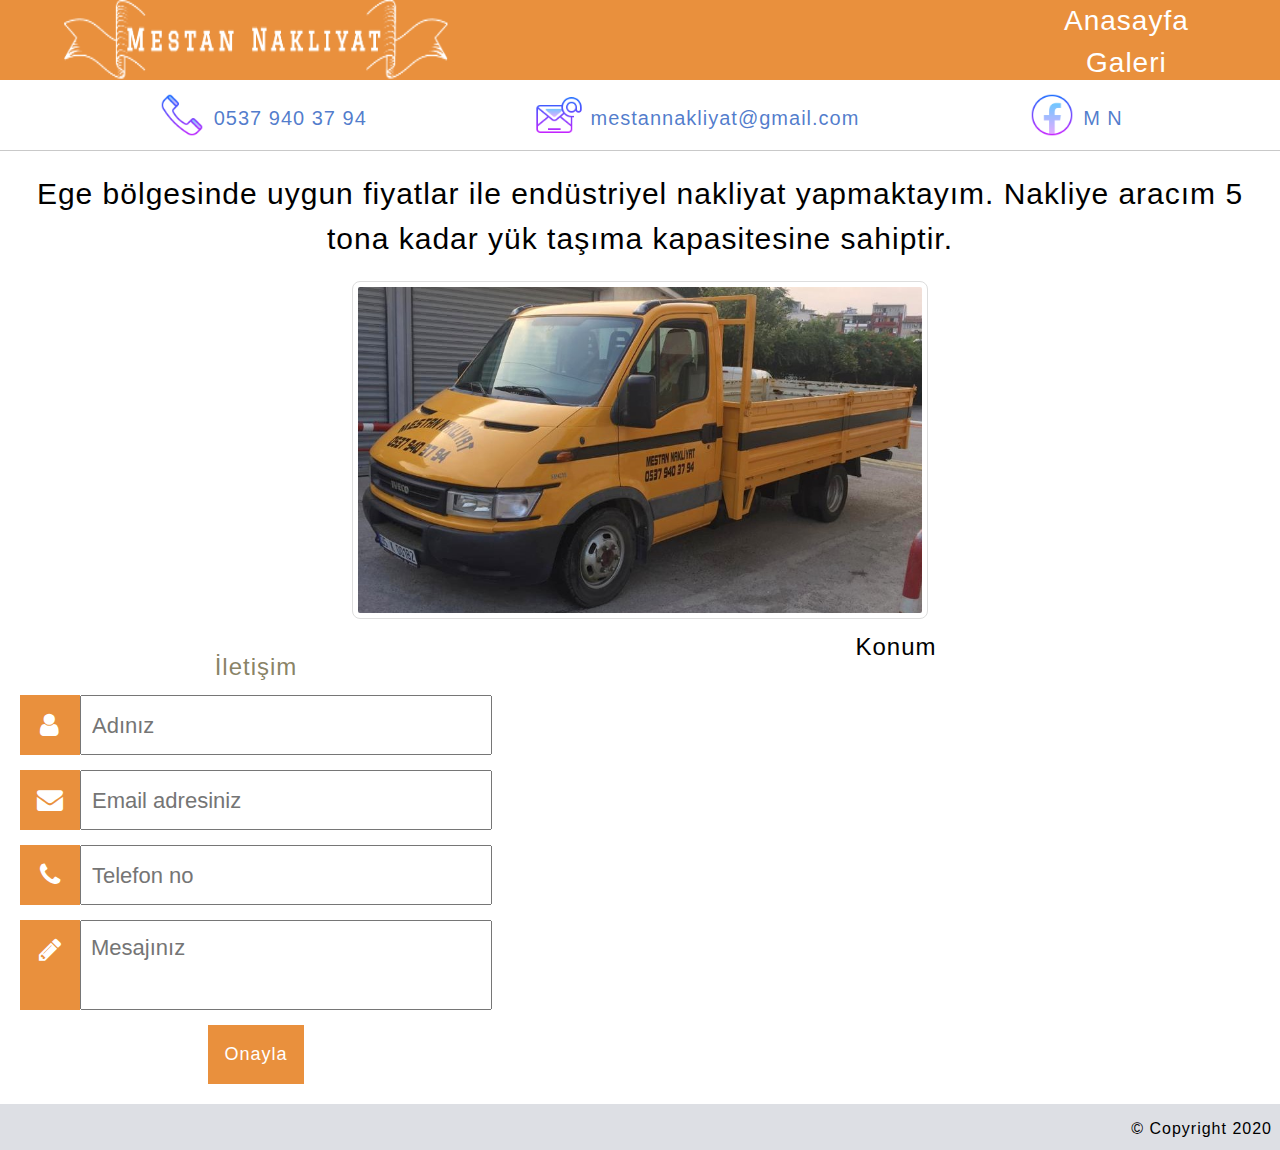
<file: index.html>
<!DOCTYPE html>
<html lang="tr">
  <head>
    <meta charset="UTF-8" />
    <meta name="viewport" content="width=device-width, initial-scale=1.0" />
    <meta http-equiv="X-UA-Compatible" content="ie=edge" />
    <title>Mestan Nakliyat</title>
    <link rel="stylesheet" href="https://www.w3schools.com/w3css/4/w3.css" />
    <link
      href="https://maxcdn.bootstrapcdn.com/font-awesome/4.7.0/css/font-awesome.min.css"
      rel="stylesheet"
      integrity="sha384-wvfXpqpZZVQGK6TAh5PVlGOfQNHSoD2xbE+QkPxCAFlNEevoEH3Sl0sibVcOQVnN"
      crossorigin="anonymous"
    />
    <link rel="stylesheet" href="./style/style.css" />
    <link
      href="https://fonts.googleapis.com/css2?family=Alegreya&display=swap"
      rel="stylesheet"
    />
  </head>
  <body>
    <nav class="navbar">
      <img class="siteLogo" src="./img/LogoMakr_2TomlQ.png" />
      <div class="navLinks">
        <a href="./index.html">Anasayfa</a>

        <a href="./galeri.html">Galeri</a>
      </div>
    </nav>

    <div class="contactCon">
      <div class="contactRow">
        <img class="contactIcon" src="./img/icons8-phone-64.png" />
        <a class="contactLink" href="tel:+905379403794">0537 940 37 94 </a>
      </div>

      <div class="contactRow">
        <img class="contactIcon" src="./img/icons8-email-64.png" />
        <a class="contactLink" href="mailto:wasdbaris222@example.com"
          >mestannakliyat@gmail.com</a
        >
      </div>

      <div class="contactRow">
        <img class="contactIcon" src="./img/icons8-facebook-64.png" />
        <a
          class="contactLink"
          href="https://www.facebook.com/Mestan-Nakliyat-102978598160911/"
          >M N</a
        >
      </div>
    </div>

    <div class="infoSection">
      <h2>
        Ege bölgesinde uygun fiyatlar ile endüstriyel nakliyat yapmaktayım.
        Nakliye aracım 5 tona kadar yük taşıma kapasitesine sahiptir.
      </h2>
    </div>

    <div class="content">
      <div class="imgSection">
        <img src="./img/3.jpg" />
      </div>

      <div class="contact">
        <div class="formSection">
          <form>
            <h3>İletişim</h3>
            <div class="setSpace">
              <i class="fa fa-user formIcons"></i>
              <input
                class="inputFields"
                type="text"
                placeholder="Adınız"
                name="name"
                required
              />
            </div>

            <div class="setSpace">
              <i class="fa fa-envelope formIcons"></i>
              <input
                class="inputFields"
                type="text"
                placeholder="Email adresiniz"
                name="email"
                required
              />
            </div>

            <div class="setSpace">
              <i class="fa fa-phone formIcons"></i>
              <input
                class="inputFields"
                type="tel"
                placeholder="Telefon no"
                name="phone"
              />
            </div>

            <div class="setSpace">
              <i class="fa fa-pencil formIcons"></i>
              <textarea
                required
                class="inputFields"
                name="message"
                rows="10"
                cols="40"
                placeholder="Mesajınız"
              ></textarea>
            </div>

            <button type="submit" class="formSubmitBtn">Onayla</button>
          </form>
        </div>

        <div class="mapSection">
          <h3>Konum</h3>
          <iframe
            src="https://www.google.com/maps/embed?pb=!1m18!1m12!1m3!1d3130.2051094784388!2d27.135291865729144!3d38.321080829663764!2m3!1f0!2f0!3f0!3m2!1i1024!2i768!4f13.1!3m3!1m2!1s0x14bbdfd0632e5ed3%3A0x313467fd50f90afe!2sSeramiksan!5e0!3m2!1sen!2str!4v1594769384771!5m2!1sen!2str"
            width="100%"
            height="400px"
            frameborder="0"
            style="border: 0"
            allowfullscreen=""
            aria-hidden="false"
            tabindex="0"
          ></iframe>
        </div>
      </div>
    </div>

    <footer><small>&copy; Copyright 2020</small></footer>
  </body>
</html>
</file>
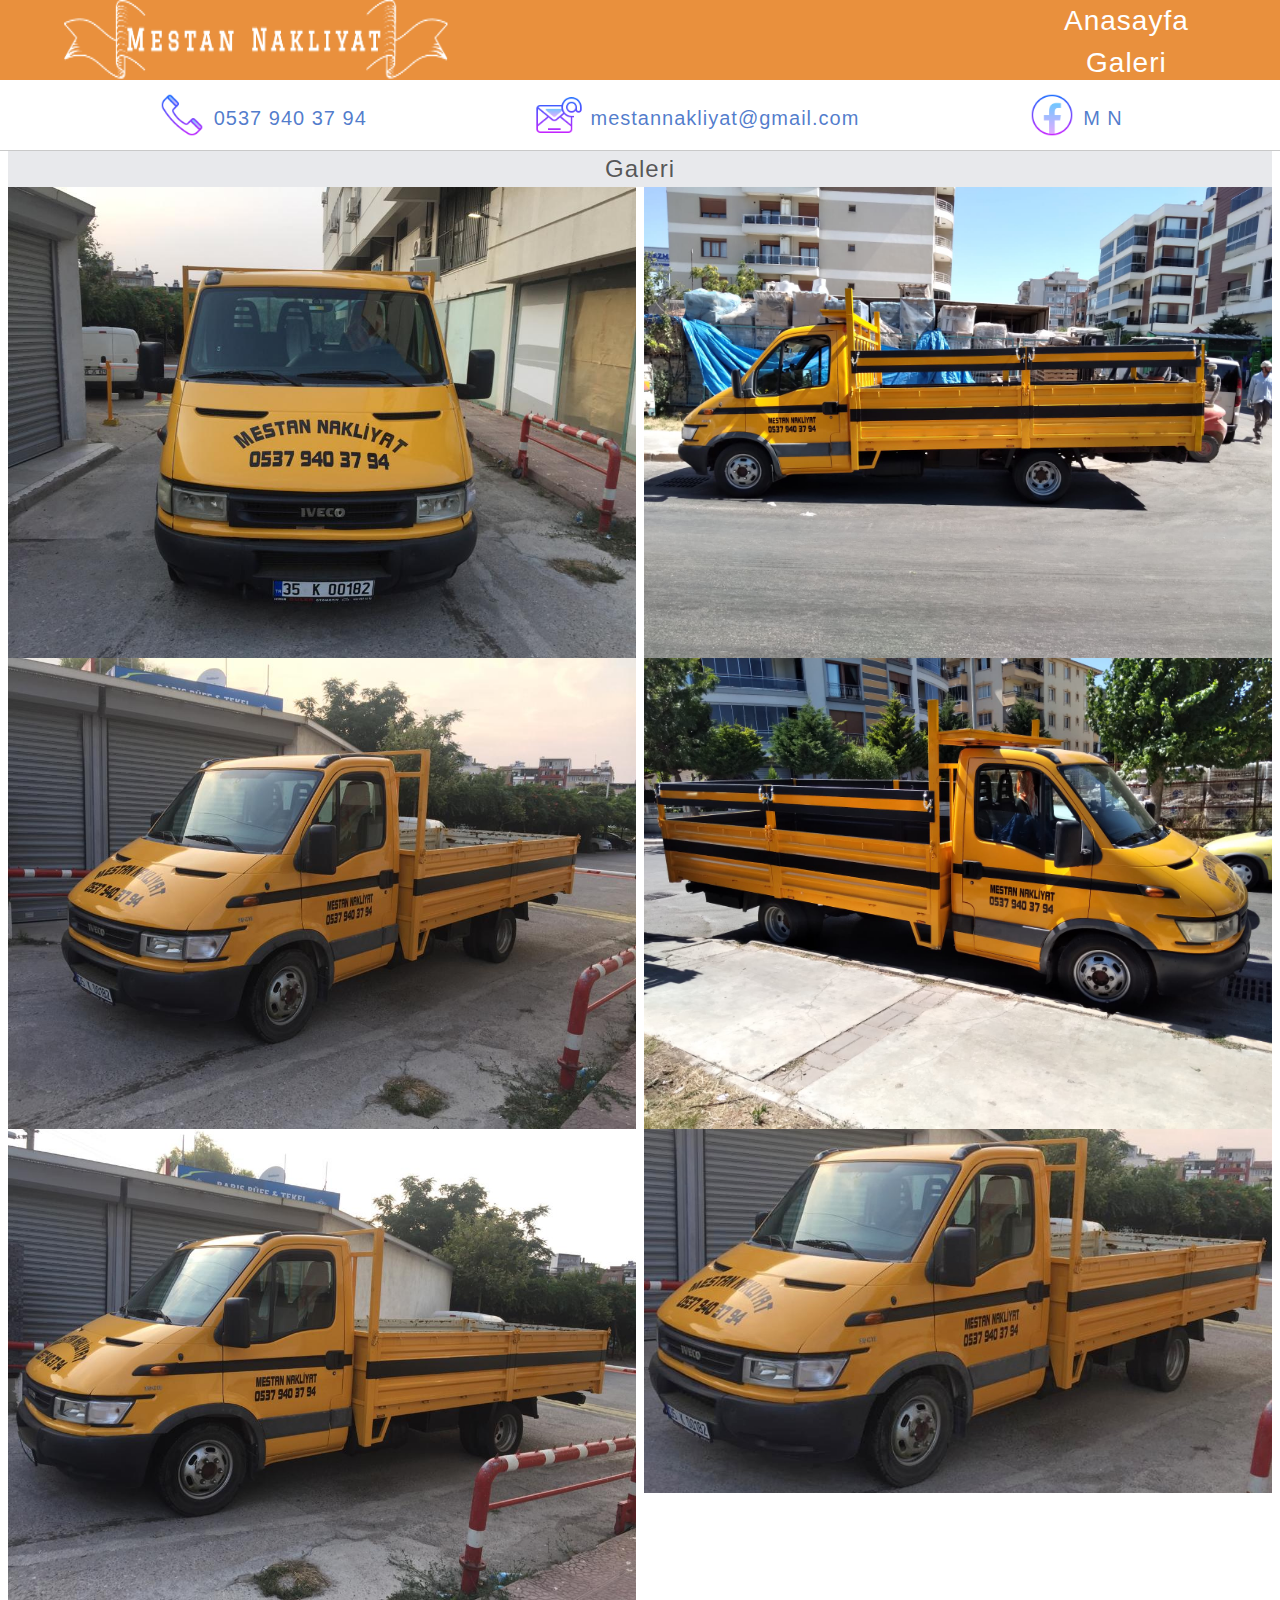
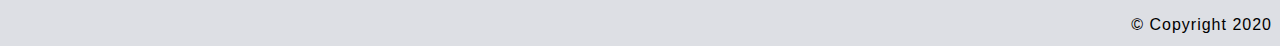
<file: galeri.html>
<!DOCTYPE html>
<html lang="tr">
  <head>
    <meta charset="UTF-8" />
    <meta name="viewport" content="width=device-width, initial-scale=1.0" />
    <meta http-equiv="X-UA-Compatible" content="ie=edge" />
    <title>Mestan Nakliyat</title>
    <link rel="stylesheet" href="https://www.w3schools.com/w3css/4/w3.css" />
    <link
      href="https://maxcdn.bootstrapcdn.com/font-awesome/4.7.0/css/font-awesome.min.css"
      rel="stylesheet"
      integrity="sha384-wvfXpqpZZVQGK6TAh5PVlGOfQNHSoD2xbE+QkPxCAFlNEevoEH3Sl0sibVcOQVnN"
      crossorigin="anonymous"
    />
    <link rel="stylesheet" href="./style/style.css" />
    <link rel="stylesheet" href="./style/galeri.css" />
    <link
      href="https://fonts.googleapis.com/css2?family=Alegreya&display=swap"
      rel="stylesheet"
    />
  </head>

  <body>
    <nav class="navbar">
      <img class="siteLogo" src="./img/LogoMakr_2TomlQ.png" />
      <div class="navLinks">
        <a href="./index.html">Anasayfa</a>

        <a href="./galeri.html">Galeri</a>
      </div>
    </nav>

    <div class="contactCon">
      <div class="contactRow">
        <img class="contactIcon" src="./img/icons8-phone-64.png" />
        <a class="contactLink" href="tel:+905379403794">0537 940 37 94 </a>
      </div>

      <div class="contactRow">
        <img class="contactIcon" src="./img/icons8-email-64.png" />
        <a class="contactLink" href="mailto:wasdbaris222@example.com"
          >mestannakliyat@gmail.com</a
        >
      </div>

      <div class="contactRow">
        <img class="contactIcon" src="./img/icons8-facebook-64.png" />
        <a
          class="contactLink"
          href="https://www.facebook.com/Mestan-Nakliyat-102978598160911/"
          >M N</a
        >
      </div>
    </div>

    
      <h3 class="header">Galeri</h3>
    </div>

    <!-- Photo Grid -->
    <div class="img-row">
      <div class="column">
        <img src="./img/a.jpg" />
        <img src="./img/b.jpg" />
        <img src="./img/c.jpg" />
      </div>
      <div class="column">
        <img src="./img/d.jpg" />
        <img src="./img/e.jpg" />
        <img src="./img/3.jpg" />
      </div>
    </div>

    <footer><small>&copy; Copyright 2020</small></footer>
  </body>
</html>
</file>
<file: style/style.css>
:root {
  --orangeBg: rgba(226, 109, 0, 0.76);
}

body {
  font-family: Arial, Helvetica, sans-serif;
  height: 100vh;
  margin: 0;
  display: flex;
  flex-direction: column;
  letter-spacing: 1px;
}

.navbar {
  display: flex;
  justify-content: space-between;
  width: 100%;
  height: 80px;
  background: var(--orangeBg);
  font-size: 23px;
  color: rgb(255, 255, 255);
}

.navbar .siteLogo {
  width: 30%;
  height: 80px;
  margin: auto 0;
  margin-left: 5%;
}

.navLinks {
  width: 20%;
  display: flex;
  justify-content: space-evenly;
  flex-wrap: wrap;
  align-items: center;
  margin-right: 2%;
}

.navLinks > a {
  margin: 0 1vw;
  font-size: 28px;
}

.navLinks a.active {
  color: rgb(255, 255, 255, 1);
}

.contactCon {
  display: flex;
  flex-direction: row;
  flex-wrap: wrap;
  justify-content: space-evenly;
  align-items: center;
  color: rgba(35, 89, 190, 0.788);
  font-size: 20px;
  border-bottom: 1px solid rgba(0, 0, 0, 0.212);
}

.contactRow {
  padding: 10px;
}

.contactIcon {
  height: 50px;
  width: 50px;
}

.contactLink {
  vertical-align: sub;
}

.infoSection {
  width: 100%;
  margin: auto;
  border-radius: 4px;
  text-align: center;
  padding: 10px;
  color: black;
  word-wrap: break-word;
}

.imgSection img {
  display: block;
  margin: 0 auto;
  width: 45%;
  border-radius: 8px;
  border: 1px solid #ddd;
  padding: 5px;
}

.imgSection img:hover {
  box-shadow: 0 0 2px 1px rgba(0, 140, 186, 0.5);
}

.contact {
  display: flex;
  flex-direction: row;
}

.formSection {
  width: 40%;
  text-align: center;
  color: rgba(112, 104, 69, 0.836);
 
  border-radius: 4px;
  font-size: 22px;
  padding: 20px;
}

.formSection .setSpace {
  display: -ms-flexbox; /* IE10 */
  display: flex;
  width: 100%;
  margin-bottom: 15px;
}

.formSection .setSpace textarea {
  height: 90px;
  resize: none;
}

.formSection .formIcons {
  background: var(--orangeBg);
  color: rgb(255, 255, 255);
  min-width: 60px;
  text-align: center;
  line-height: 60px;
  font-size: 26px;
}

.formSection .inputFields {
  width: 100%;
  padding: 10px;
  outline: none;
  color: rgb(69, 84, 112);
}

.formSection .inputFields:focus {
  border: 1px solid rgba(255, 166, 0, 0.774);
}

.formSection .formSubmitBtn {
  background: var(--orangeBg);
  color: white;
  font-size: 18px;
  padding: 16px;
  border: none;
  cursor: pointer;
  opacity: 1;
  display: block;
  margin: auto;
  letter-spacing: 1px;
}

.formSubmitBtn:hover {
  opacity: 0.9;
}

.mapSection {
  width: 60%;
  border-collapse: collapse;
  text-align: center;
}

/* general rules */

a {
  text-decoration: none;
}
footer {
  width: 100%;
  text-align: right;
  padding: 8px;
  background: rgba(212, 215, 221, 0.788);
  margin-top: auto;
  font-size: 20px;
}

input:required {
  border-color: none !important;
  box-shadow: none !important;
  -webkit-box-shadow: none !important;
}

/******************* RESPONSIVE **************************/
@media all and (max-width: 500px) {
  .navbar {
    display: flex;
    justify-content: space-around;
    flex-wrap: wrap;
    width: 100%;
    height: auto;
    background: var(--orangeBg);
    font-size: 23px;
    color: rgb(255, 255, 255);
  }

  .navbar .siteLogo {
    width: 100%;
    height: 70px;
    margin: auto 0;
    padding: 8px;
  }

  .navLinks {
    background-color: rgb(57, 86, 163);
    width: 100%;
    text-align: center;
    margin-right: 0;
    padding: 8px;
  }

  .navLinks > a {
    margin: 0 4vw;
    font-size: 24px;
  }

  .contactCon {
    display: flex;
    flex-direction: column;
    flex-wrap: wrap;
    justify-content: flex-start;
    align-items: flex-start;
    color: rgba(35, 89, 190, 0.788);
    font-size: 16px;
    border-bottom: 0;
  }

  .contactRow {
    width: 100%;
    border-bottom: 1px solid rgba(128, 128, 128, 0.315);
  }

  .contactIcon {
    height: 40px;
    width: 40px;
  }

  .infoSection > h2 {
    margin: 0;
    text-align: left;
    font-size: 24px;
    padding: 0;
  }

  .imgSection img {
   
    width: 100%;
  
    
  }
  

  .contact {
    display: flex;
    flex-direction: column;
  }
  
  .formSection {
    width:90%;
    box-shadow: none;
    border-radius: 0;
    font-size: 18px;
    padding: 20px;
    margin: 8% auto;
  }
  
.mapSection {
  text-align: center;
  width: 90%;
  border: 1px solid #ddd;
  margin: auto;
}

 
}
</file>
<file: style/galeri.css>
.header {
  background-color: #dddfe4b0;
  color: white;
  text-align: center;
  margin: 0 8px;
  color: rgba(0, 0, 0, 0.651);
}

.img-row {
  display: -ms-flexbox; /* IE10 */
  display: flex;
  -ms-flex-wrap: wrap; /* IE10 */
  flex-wrap: wrap;
  padding: 0 4px;
  justify-content: center;
}

/* Create four equal columns that sits next to each other */
.column {
  flex: 50%;
  max-width: 50%;
  padding: 0 4px;
}

.column img {
  vertical-align: middle;
  width: 100%;
}

/* Responsive layout - makes a two column-layout instead of four columns */
@media screen and (max-width: 800px) {
  .column {
    -ms-flex: 50%;
    flex: 50%;
    max-width: 50%;
  }
}
@media screen and (max-width: 600px) {
  .column {
    -ms-flex: 100%;
    flex: 100%;
    max-width: 100%;
  }
}
</file>
